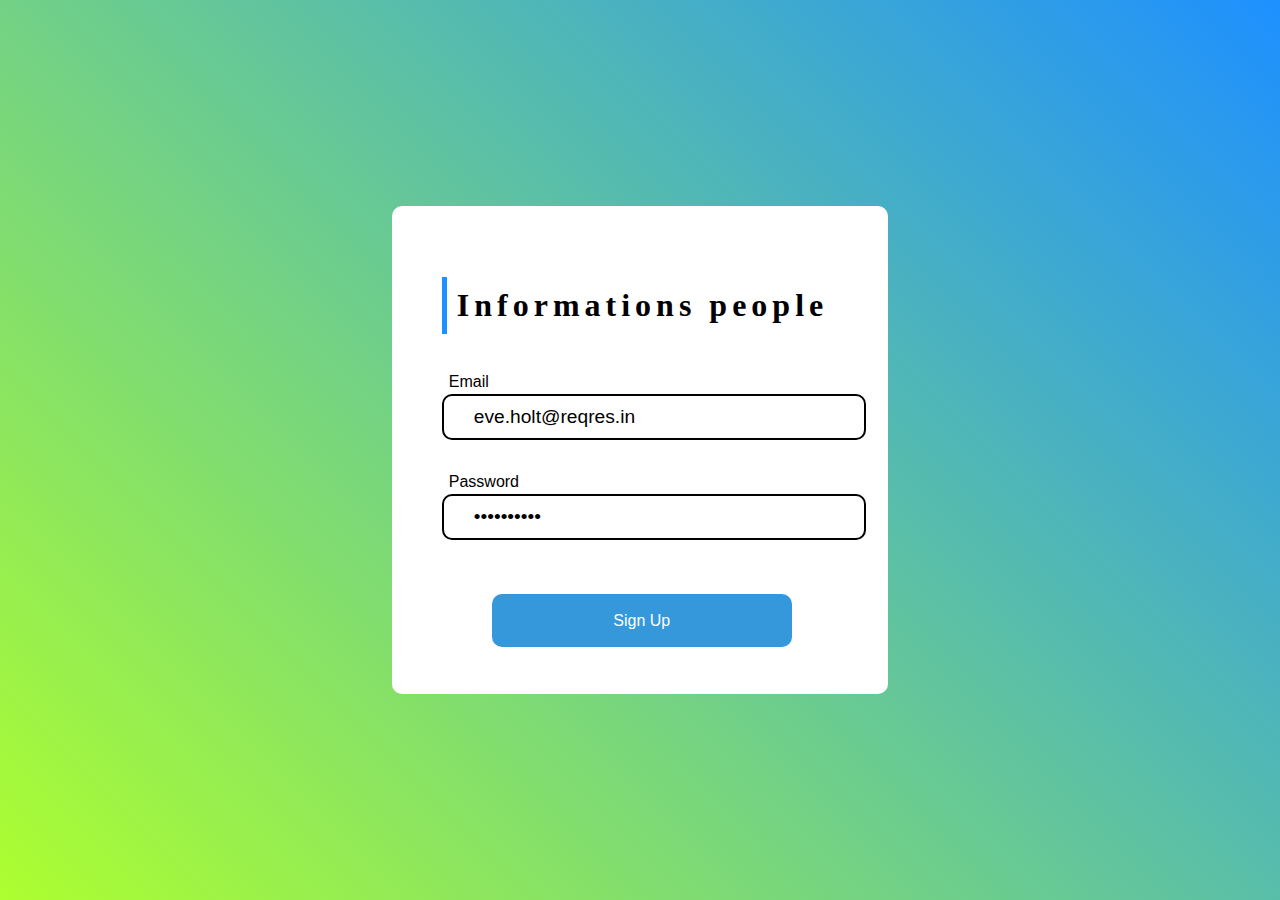
<file: index.html>
<!DOCTYPE html>
<html lang="en">
<head>
    <meta charset="UTF-8">
    <meta http-equiv="X-UA-Compatible" content="IE=edge">
    <meta name="viewport" content="width=device-width, initial-scale=1.0">
    <link rel="stylesheet" href="./css/main.css">
    <link rel="stylesheet" href="./css/button.css">
    <title>Home page</title>
</head>
<body>

    <div class="users__section">
        
        <div class="loader">Loading...</div>


        <button class="btn-log-out login__button button">
            <span>log out</span>
        </button>

        <ul class="users__list">
        </ul>

        <template id="users-template">
            <li class="users__item">
                <span class="users__id"> 1 </span>
                <span class="users__name">
                    Bret
                </span>
                <h3 class="users__username">
                    Leanne Graham
                </h3>
            
                <span class="address-name">Address:</span>

                <div class="users__address">
                    <p class="users__address__street">
                        Kulas Light
                    </p>
                    <p class="users__address__suite">
                        Apt. 556
                    </p>
                    <p class="users__address__city">
                        Gwenborough 
                    </p>
                </div>

                <span class="connect-name">Contact:</span>

                <div class="users__connect">
                    <p class="users__connect__phone">
                        1-770-736-8031 x56442
                    </p>
                    <a class="users__connect__email" href="">
                        Sincere@april.biz
                    </a>
                </div>
                <span class="users__connect-name">
                    Company:
                </span>

                <p class="users__connect__company">
                    Romaguera-Crona
                </p>
                

                <button class="glow-on-hover users__more-info" type="submit">User's posts</button>
            </li>
        </template>

    </div>

    <script src="./js/main.js"></script>
</body>
</html>
</file>
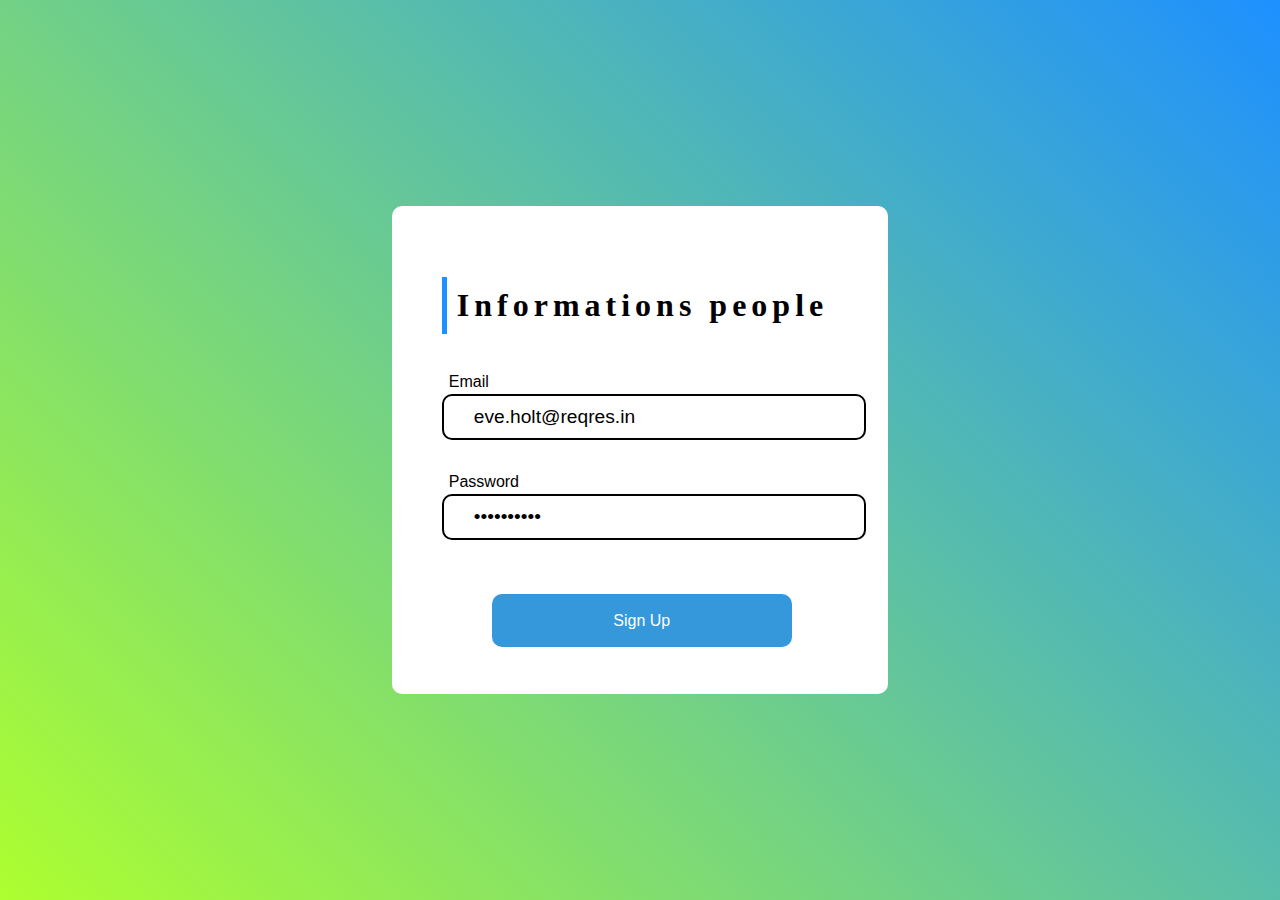
<file: comments.html>
<!DOCTYPE html>
<html lang="en">
<head>
    <meta charset="UTF-8">
    <meta http-equiv="X-UA-Compatible" content="IE=edge">
    <meta name="viewport" content="width=device-width, initial-scale=1.0">
    <link rel="stylesheet" href="./css/main.css">
    <link rel="stylesheet" href="./css/button.css">
    <title>Document</title>
</head>
<body>
    
    <div class="comments-section">
        <div class="loader">Loading...</div>

       
        <button id="postLastBtn" class="login__button  login__button button"><span>Last page</span></button>
        
        <ul class="comments__list"></ul>

        <template id="comments-template">
            <li class="comments__item">
                <h3 class="comments__name">
                    Leanne Graham
                </h3>
                <a class="comments__email" href="#">
                    Sincere@april.biz
                </a >
                <p class="comments__text">
                Lorem ipsum dolor sit amet.
                </p>
            </li>
        </template>

    </div>

    <script src="./js/comments.js"></script>
</body>
</html>
</file>
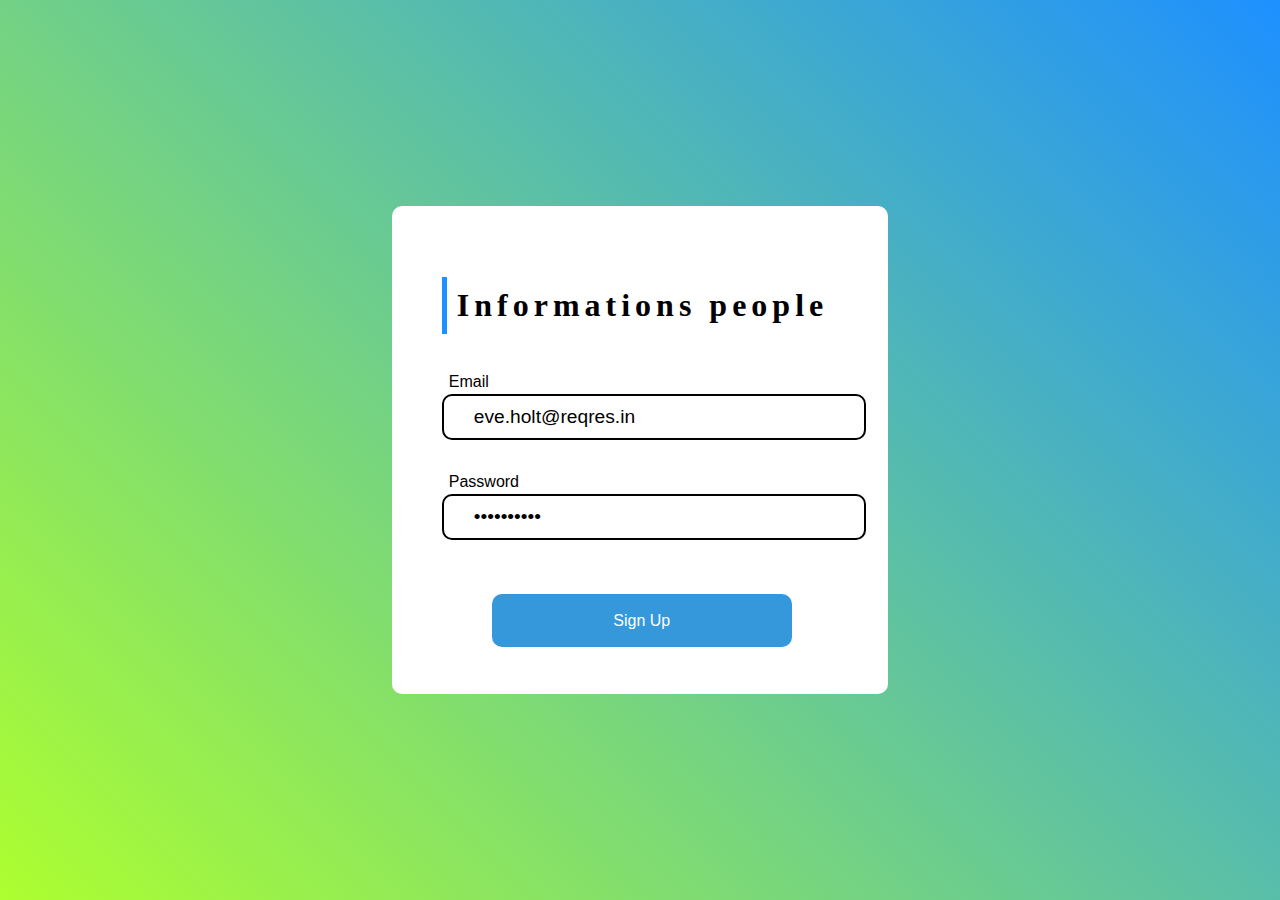
<file: login.html>
<!DOCTYPE html>
<html lang="en">
<head>
    <meta charset="UTF-8">
    <meta http-equiv="X-UA-Compatible" content="IE=edge">
    <meta name="viewport" content="width=device-width, initial-scale=1.0">
    <link rel="stylesheet" href="./css/main.css">
    <link rel="stylesheet" href="./css/login.css">
    <title>Login page</title>
</head>
<body>
    <div class="center">  
        <h1> Informations people </h1>
      
      <form class="login__form">
          <div class="inputbox">
              <input class="login__input" type="email" placeholder ="login ..." value="eve.holt@reqres.in">
              <span>Email</span>
          </div>

          <div class="inputbox">
            <input class="login__password" type="password" placeholder="password ..." value="cityslicka">
            <span>Password</span>
          </div>
        
          <div class="inputbox">
              <button class="login__button" type="submit">
                Sign Up
              </button>
          </div>

      </form>
    </div>

<!-- 
    <div class="center">
        <h1>Our Newsletter</h1>
        <form>
          <div class="inputbox">
            <input type="text" required="required">
            <span>Email</span>
          </div>
          <div class="inputbox">
            <input type="text" required="required">
            <span>Password</span>
          </div>
          <div class="inputbox">
            <input type="button" value="submit">
          </div>
        </form>
      </div> -->



    <script src="./js/login.js"></script>
</body>
</html>
</file>
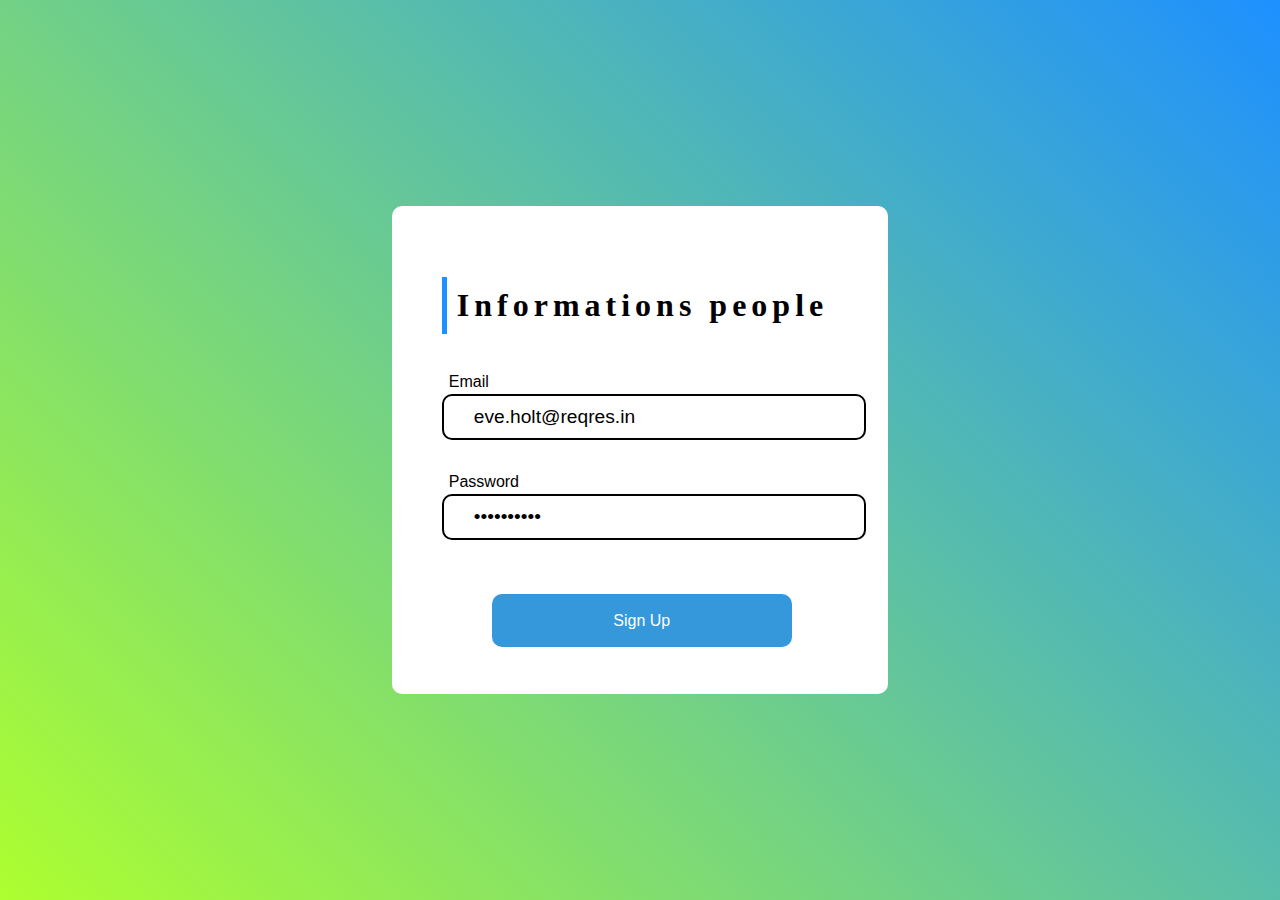
<file: post.html>
<!DOCTYPE html>
<html lang="en">
<head>
    <meta charset="UTF-8">
    <meta http-equiv="X-UA-Compatible" content="IE=edge">
    <meta name="viewport" content="width=device-width, initial-scale=1.0">
    <link rel="stylesheet" href="./css/main.css">
    <link rel="stylesheet" href="./css/button.css">
    <title>Post page</title>
</head>
<body>

   
    <div class="post-section">
        <div class="loader">Loading...</div>

        
    <button id="postLastBtn" class="login__button button"><span>last page</span></button>
        <ul class="post__list"></ul>

        <template id="post-template">
            <li class="post__item">
                <h3 class="post__title">
                    bnnma
                </h3>
                <p class="post__text">
                    bnmmalaa
                </p>

                <button class="glow-on-hover post__more-info" type="button">More info</button>
            </li>
        </template>
    </div>


    <script src="./js/post.js"></script>
</body>
</html>
</file>
<file: css/main.css>
body{
    background-color: rgb(232, 238, 238);
    padding-top: 20px;
}

.users__section{
    max-width: 1200px;
    width: 100%;
    margin: 0 auto;
}

.users__list{
    margin: 0;
    padding: 0; 
    padding-top: 40px;
    display: grid;
    grid-template-columns: 1fr 1fr 1fr;
    grid-gap: 30px;
}

.users__item{
    -webkit-box-shadow: 4px 4px 8px 0px rgba(34, 60, 80, 0.2);
    -mo-box-shadow: 4px 4px 8px 0px rgba(34, 60, 80, 0.2);
    box-shadow: 4px 4px 8px 0px rgba(34, 60, 80, 0.2);
    max-width: 340px;
    width: 100%;
    list-style-type:none;
    /* border: 1px solid black; */
    padding: 25px;
    border-radius: 10px;
    background-color: rgb(252, 241, 241);

}

.users__id{
    font-size: 20px;
    font-weight: bold;
    border-radius: 50%;
    padding: 5px 10px;
    border: 1px solid black;
    background-color: aqua;
    margin-right: 10px;
}

.users__name{
    margin-top: 20px;
    font-size: 22px;
}

.users__username{
    font-size:24px;
    margin-top: 15px;
    text-align: center;
}

.users__address{
    padding-left: 20px;
    display: flex;
    font-size: 18px;
    flex-wrap: wrap;
    margin-bottom: 30px;
}

.address-name{
    font-size: 22px;
    font-weight: bold;
    padding-top: 10px;
}

.users__address p{
    margin-top: 10px;
    margin-bottom: 5px;
    margin-right: 20px;
}

.users__connect{
    font-size: 19px;
    padding-left: 20px;
    margin-bottom: 30px;
}

.connect-name{
    font-size: 22px;
    font-weight: bold;
}

.users__connect__email{
    margin: 0;
    margin-bottom: 30px;
    color: rgb(73, 72, 72);
}

.users__connect__phone{
    margin-top: 5px;
    margin-bottom: 5px;
}

.users__connect-name{
    font-size: 22px;
    font-weight: bold;
}

.users__connect__company{
    padding-left: 20px;
    font-size: 19px;
    margin-bottom: 40px;
}


.users__more-info{
    padding: 5px 15px;
    font-size: 20px;
}
/* post page */

.post-section{
    max-width: 1200px;
    width: 100%;
    margin: 0 auto;
    padding-top: 10px;
}

.post__list{
    display: grid;
    grid-template-columns: 1fr 1fr 1fr;
    list-style-type:none;
    row-gap: 25px;
    column-gap: 30px;
    margin: 0;
    padding: 0;
    margin-top: 30px;
}


.post__item{
    max-width: 350px;
    width: 100%;
    padding: 15px;
    border-radius: 5px;
    font-size: 20px;
    border-radius: 20px;
    -webkit-box-shadow: 4px 4px 8px 0px rgba(34, 60, 80, 0.2);
    -mo-box-shadow: 4px 4px 8px 0px rgba(34, 60, 80, 0.2);
    box-shadow: 4px 4px 8px 0px rgba(34, 60, 80, 0.2);
    background-color: rgb(252, 241, 241);
    padding-bottom: 20px;
    padding-left: 20px;
}

.post__text{
    margin-bottom: 40px;
}

.post__more-info{
    font-size: 18px;
}

/* comments page
 */

.comments-section{
    max-width: 1200px;
    width: 100%;
    margin: 0 auto;
}

.comments__list{
    padding: 0;
    margin: 0;
    list-style-type: none;
    border-radius: 20px;
}

.comments__item{
    margin: 0 auto;
    max-width: 600px;
    margin-top: 20px;
    padding: 10px 20px;
    border-radius: 20px;
    -webkit-box-shadow: 4px 4px 8px 0px rgba(34, 60, 80, 0.2);
    -mo-box-shadow: 4px 4px 8px 0px rgba(34, 60, 80, 0.2);
    box-shadow: 4px 4px 8px 0px rgba(34, 60, 80, 0.2);
    background-color: rgb(252, 241, 241);
    padding-bottom: 20px;
    padding-left: 20px;
    font-size: 20px;
}

.comments__email{
    margin-bottom: 30px;
    color: rgb(73, 72, 72);
}
</file>
<file: css/button.css>
.button {
    border-radius: 4px;
    background-color: #f4511e;
    border: none;
    color: #FFFFFF;
    text-align: center;
    font-size: 17px;
    padding: 10px;
    width: 150px;
    transition: all 0.5s;
    cursor: pointer;
    margin: 5px;
    border-radius: 20px;
}
  
.button span {
    cursor: pointer;
    display: inline-block;
    position: relative;
    transition: 0.5s;
}
  
.button span:after {
    content: '\00bb';
    position: absolute;
    opacity: 0;
    top: 0;
    right: -20px;
    transition: 0.5s;
}
  
.button:hover span {
    padding-right: 25px;
}
  
.button:hover span:after {
    opacity: 1;
    right: 0;
}
  



.glow-on-hover {
    width: 220px;
    height: 50px;
    border: none;
    outline: none;
    color: #fff;
    background: #111;
    cursor: pointer;
    position: relative;
    z-index: 0;
    border-radius: 10px;
}

.glow-on-hover:before {
    content: '';
    background: linear-gradient(45deg, #ff0000, #ff7300, #fffb00, #48ff00, #00ffd5, #002bff, #7a00ff, #ff00c8, #ff0000);
    position: absolute;
    top: -2px;
    left:-2px;
    background-size: 400%;
    z-index: -1;
    filter: blur(5px);
    width: calc(100% + 4px);
    height: calc(100% + 4px);
    animation: glowing 20s linear infinite;
    opacity: 0;
    transition: opacity .3s ease-in-out;
    border-radius: 10px;
}

.glow-on-hover:active {
    color: #000
}

.glow-on-hover:active:after {
    background: transparent;
}

.glow-on-hover:hover:before {
    opacity: 1;
}

.glow-on-hover:after {
    z-index: -1;
    content: '';
    position: absolute;
    width: 100%;
    height: 100%;
    background: #111;
    left: 0;
    top: 0;
    border-radius: 10px;
}

@keyframes glowing {
    0% { background-position: 0 0; }
    50% { background-position: 400% 0; }
    100% { background-position: 0 0; }
}



/* loader */

.loader {
    color: #0cddf8;
    font-size: 90px;
    text-indent: -9999em;
    overflow: hidden;
    width: 1em;
    height: 1em;
    border-radius: 50%;
    margin: 72px auto;
    position: relative;
    -webkit-transform: translateZ(0);
    -ms-transform: translateZ(0);
    transform: translateZ(0);
    -webkit-animation: load6 1.7s infinite ease, round 1.7s infinite ease;
    animation: load6 1.7s infinite ease, round 1.7s infinite ease;
  }
  @-webkit-keyframes load6 {
    0% {
      box-shadow: 0 -0.83em 0 -0.4em, 0 -0.83em 0 -0.42em, 0 -0.83em 0 -0.44em, 0 -0.83em 0 -0.46em, 0 -0.83em 0 -0.477em;
    }
    5%,
    95% {
      box-shadow: 0 -0.83em 0 -0.4em, 0 -0.83em 0 -0.42em, 0 -0.83em 0 -0.44em, 0 -0.83em 0 -0.46em, 0 -0.83em 0 -0.477em;
    }
    10%,
    59% {
      box-shadow: 0 -0.83em 0 -0.4em, -0.087em -0.825em 0 -0.42em, -0.173em -0.812em 0 -0.44em, -0.256em -0.789em 0 -0.46em, -0.297em -0.775em 0 -0.477em;
    }
    20% {
      box-shadow: 0 -0.83em 0 -0.4em, -0.338em -0.758em 0 -0.42em, -0.555em -0.617em 0 -0.44em, -0.671em -0.488em 0 -0.46em, -0.749em -0.34em 0 -0.477em;
    }
    38% {
      box-shadow: 0 -0.83em 0 -0.4em, -0.377em -0.74em 0 -0.42em, -0.645em -0.522em 0 -0.44em, -0.775em -0.297em 0 -0.46em, -0.82em -0.09em 0 -0.477em;
    }
    100% {
      box-shadow: 0 -0.83em 0 -0.4em, 0 -0.83em 0 -0.42em, 0 -0.83em 0 -0.44em, 0 -0.83em 0 -0.46em, 0 -0.83em 0 -0.477em;
    }
  }
  @keyframes load6 {
    0% {
      box-shadow: 0 -0.83em 0 -0.4em, 0 -0.83em 0 -0.42em, 0 -0.83em 0 -0.44em, 0 -0.83em 0 -0.46em, 0 -0.83em 0 -0.477em;
    }
    5%,
    95% {
      box-shadow: 0 -0.83em 0 -0.4em, 0 -0.83em 0 -0.42em, 0 -0.83em 0 -0.44em, 0 -0.83em 0 -0.46em, 0 -0.83em 0 -0.477em;
    }
    10%,
    59% {
      box-shadow: 0 -0.83em 0 -0.4em, -0.087em -0.825em 0 -0.42em, -0.173em -0.812em 0 -0.44em, -0.256em -0.789em 0 -0.46em, -0.297em -0.775em 0 -0.477em;
    }
    20% {
      box-shadow: 0 -0.83em 0 -0.4em, -0.338em -0.758em 0 -0.42em, -0.555em -0.617em 0 -0.44em, -0.671em -0.488em 0 -0.46em, -0.749em -0.34em 0 -0.477em;
    }
    38% {
      box-shadow: 0 -0.83em 0 -0.4em, -0.377em -0.74em 0 -0.42em, -0.645em -0.522em 0 -0.44em, -0.775em -0.297em 0 -0.46em, -0.82em -0.09em 0 -0.477em;
    }
    100% {
      box-shadow: 0 -0.83em 0 -0.4em, 0 -0.83em 0 -0.42em, 0 -0.83em 0 -0.44em, 0 -0.83em 0 -0.46em, 0 -0.83em 0 -0.477em;
    }
  }
  @-webkit-keyframes round {
    0% {
      -webkit-transform: rotate(0deg);
      transform: rotate(0deg);
    }
    100% {
      -webkit-transform: rotate(360deg);
      transform: rotate(360deg);
    }
  }
  @keyframes round {
    0% {
      -webkit-transform: rotate(0deg);
      transform: rotate(0deg);
    }
    100% {
      -webkit-transform: rotate(360deg);
      transform: rotate(360deg);
    }
  }
</file>
<file: css/login.css>
/* login page */
/* .login__form{
    padding-top: 50px;
    max-width: 1000px;
    width: 100%;
    margin: 0 auto;
    text-align: center;
}

input{
    max-width: 200px;
    padding: 10px 20px;
    border: none;
    box-shadow: 1px 1px 1px 1px black;
    margin-right: 40px;
} */



.login__button {
    font-size: 1em;
    background: #3498db;
    color: #fff;
    border: 0.25rem solid #3498db;
    padding: 0.85em 0.75em;
    margin: 1rem;
    position: relative;
    z-index: 1;
    overflow: hidden;
    max-width: 300px;
    width: 100%;
    /* padding: 10px 60px; */
    border-radius: 10px;
    display: block;
    margin: 0 auto;
    margin-top: 10px;
}

.login__button:hover {
    color: #3498db;
}
.login__button::after {
    content: "";
    background: #ecf0f1;
    position: absolute;
    z-index: -1;
    padding: 0.85em 0.75em;
    display: block;
}

.login__button::after {
    transition: all 0.35s;
}

.login__button:hover::after {
    left: 0;
    right: 0;
    top: 0;
    bottom: 0;
    transition: all 0.435s;
}
.login__button::after {
    top: 0;
    bottom: 0;
    left: -100%;
    right: 100%;
}


@import url("https://fonts.googleapis.com/css2?family=Sansita+Swashed:wght@600&display=swap");
body {
  margin: 0;
  padding: 0;
  box-sizing: border-box;
  display: flex;
  justify-content: center;
  align-items: center;
  height: 100vh;
  background: linear-gradient(45deg, greenyellow, dodgerblue);
  font-family: "Sansita Swashed", cursive;
}
.center {
  position: relative;
  padding: 50px 50px;
  background: #fff;
  border-radius: 10px;
}
.center h1 {
  font-size: 2em;
  border-left: 5px solid dodgerblue;
  padding: 10px;
  color: #000;
  letter-spacing: 5px;
  margin-bottom: 60px;
  font-weight: bold;
  padding-left: 10px;
}
.center .inputbox {
  position: relative;
  width: 360px;
  height: 50px;
  margin-bottom: 50px;
  padding-left: 20px;
}
.center .inputbox input {
  position: absolute;
  top: 0;
  left: 0;
  width: 100%;
  border: 2px solid #000;
  outline: none;
  background: none;
  padding: 10px;
  border-radius: 10px;
  font-size: 1.2em;
  padding-left: 30px;
}
.center .inputbox:last-child {
  margin-bottom: 0;
}
.center .inputbox span {
  position: absolute;
  top: 14px;
  left: 20px;
  font-size: 1em;
  transition: 1s;
  font-family: sans-serif;
}
.center .inputbox input:focus ~ span,
.center .inputbox input:valid ~ span {
  transform: translateX(-13px) translateY(-35px);
  font-size: 1em;
}
.center .inputbox [type="button"] {
  width: 50%;
  background: dodgerblue;
  color: #fff;
  border: #fff;
}
.center .inputbox:hover [type="button"] {
  background: linear-gradient(45deg, greenyellow, dodgerblue);
}
</file>
